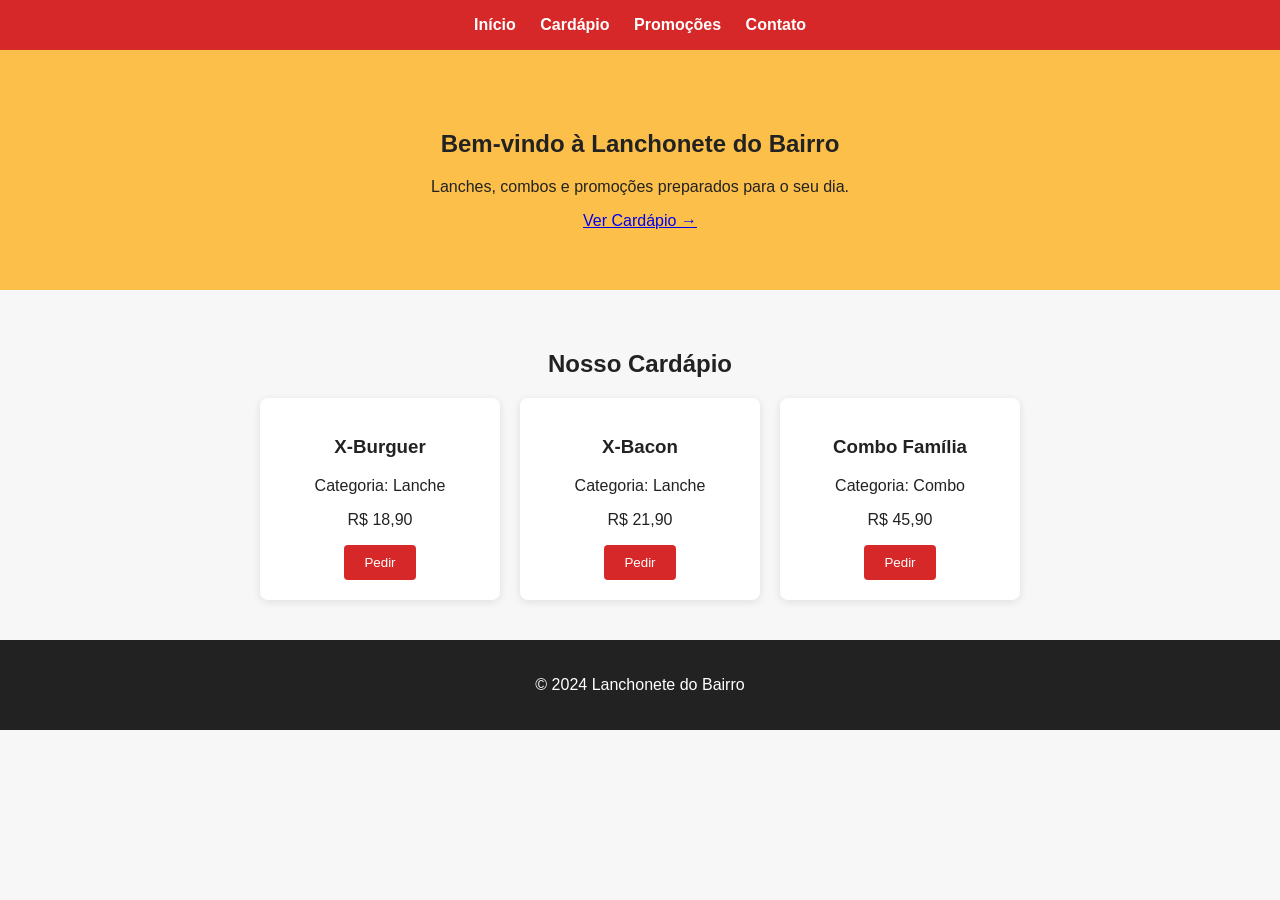
<file: index.html>
<!DOCTYPE html>
<html lang="pt-BR">
<head>
  <meta charset="UTF-8">
  <meta name="viewport" content="width=device-width, initial-scale=1.0">
  <title>Lanchonete do Bairro - Página Principal</title>
  <link rel="stylesheet" href="style.css">
  <script src="cardapio.js" defer></script>
</head>
<body>
  <header>
    <nav>
      <a href="index.html">Início</a>
      <a href="#cardapio">Cardápio</a>
      <a href="promocoes.html">Promoções</a>
      <a href="#contato">Contato</a>
    </nav>
  </header>

  <section id="hero">
    <h1>Bem-vindo à Lanchonete do Bairro</h1>
    <p>Lanches, combos e promoções preparados para o seu dia.</p>
    <a href="#cardapio">Ver Cardápio →</a>
  </section>

  <section id="cardapio">
    <h2>Nosso Cardápio</h2>

    <div id="lista-cardapio">
      <div class="produto">
        <h3>X-Burguer</h3>
        <p>R$ 18,90</p>
        <button>Pedir</button>
      </div>

      <div class="produto">
        <h3>X-Bacon</h3>
        <p>R$ 21,90</p>
        <button>Pedir</button>
      </div>

      <div class="produto">
        <h3>Combo Família</h3>
        <p>R$ 45,90</p>
        <button>Pedir</button>
      </div>
    </div>
  </section>

  <footer id="contato">
    <p>© 2024 Lanchonete do Bairro</p>
  </footer>
</body>
</html>
</file>
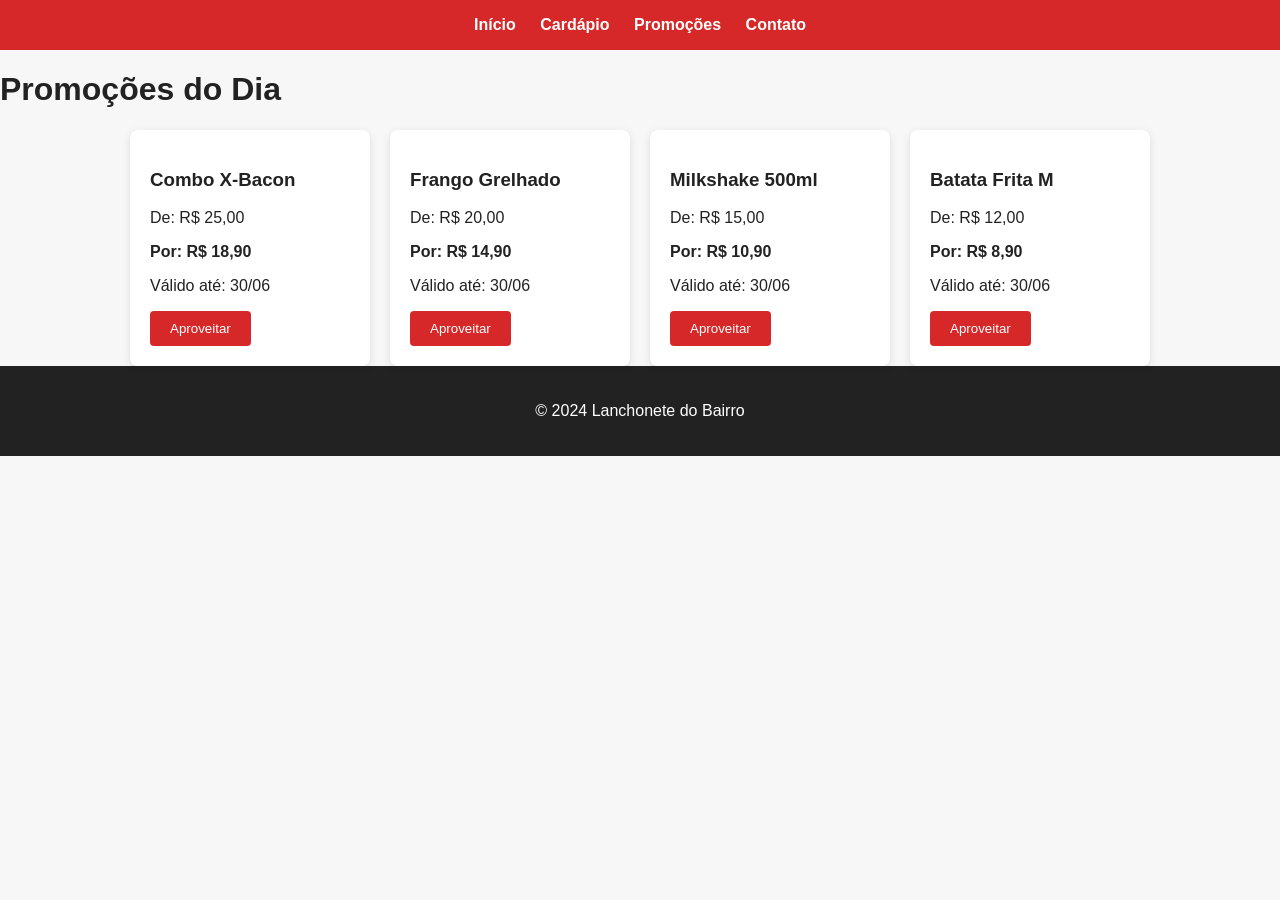
<file: promocoes.html>
<!DOCTYPE html>
<html lang="pt-BR">
<head>
  <meta charset="UTF-8">
  <meta name="viewport" content="width=device-width, initial-scale=1.0">
  <title>Promoções - Lanchonete do Bairro</title>
  <link rel="stylesheet" href="style.css">
</head>
<body>
  <header>
    <nav>
      <a href="index.html">Início</a>
      <a href="index.html#cardapio">Cardápio</a>
      <a href="promocoes.html">Promoções</a>
      <a href="index.html#contato">Contato</a>
    </nav>
  </header>

  <main>
    <h1>Promoções do Dia</h1>

    <section id="lista-cardapio">
      <div class="produto">
        <h3>Combo X-Bacon</h3>
        <p>De: R$ 25,00</p>
        <strong>Por: R$ 18,90</strong>
        <p>Válido até: 30/06</p>
        <button>Aproveitar</button>
      </div>

      <div class="produto">
        <h3>Frango Grelhado</h3>
        <p>De: R$ 20,00</p>
        <strong>Por: R$ 14,90</strong>
        <p>Válido até: 30/06</p>
        <button>Aproveitar</button>
      </div>

      <div class="produto">
        <h3>Milkshake 500ml</h3>
        <p>De: R$ 15,00</p>
        <strong>Por: R$ 10,90</strong>
        <p>Válido até: 30/06</p>
        <button>Aproveitar</button>
      </div>

      <div class="produto">
        <h3>Batata Frita M</h3>
        <p>De: R$ 12,00</p>
        <strong>Por: R$ 8,90</strong>
        <p>Válido até: 30/06</p>
        <button>Aproveitar</button>
      </div>
    </section>
  </main>

  <footer>
    <p>© 2024 Lanchonete do Bairro</p>
  </footer>
</body>
</html>
</file>
<file: style.css>
body {
  font-family: Arial, sans-serif;
  margin: 0;
  background: #f7f7f7;
  color: #222;
}

header {
  background: #d62828;
  padding: 16px;
  text-align: center;
}

nav a {
  color: white;
  margin: 0 10px;
  text-decoration: none;
  font-weight: bold;
}

#hero {
  text-align: center;
  padding: 60px 20px;
  background: #fcbf49;
}

#cardapio {
  padding: 40px 20px;
  text-align: center;
}

#lista-cardapio {
  display: flex;
  justify-content: center;
  gap: 20px;
  flex-wrap: wrap;
}

.produto {
  background: white;
  padding: 20px;
  width: 200px;
  border-radius: 8px;
  box-shadow: 0 2px 8px rgba(0,0,0,0.1);
}

button {
  padding: 10px 20px;
  border: none;
  background: #d62828;
  color: white;
  cursor: pointer;
  border-radius: 4px;
}

footer {
  text-align: center;
  padding: 20px;
  background: #222;
  color: white;
}
</file>
